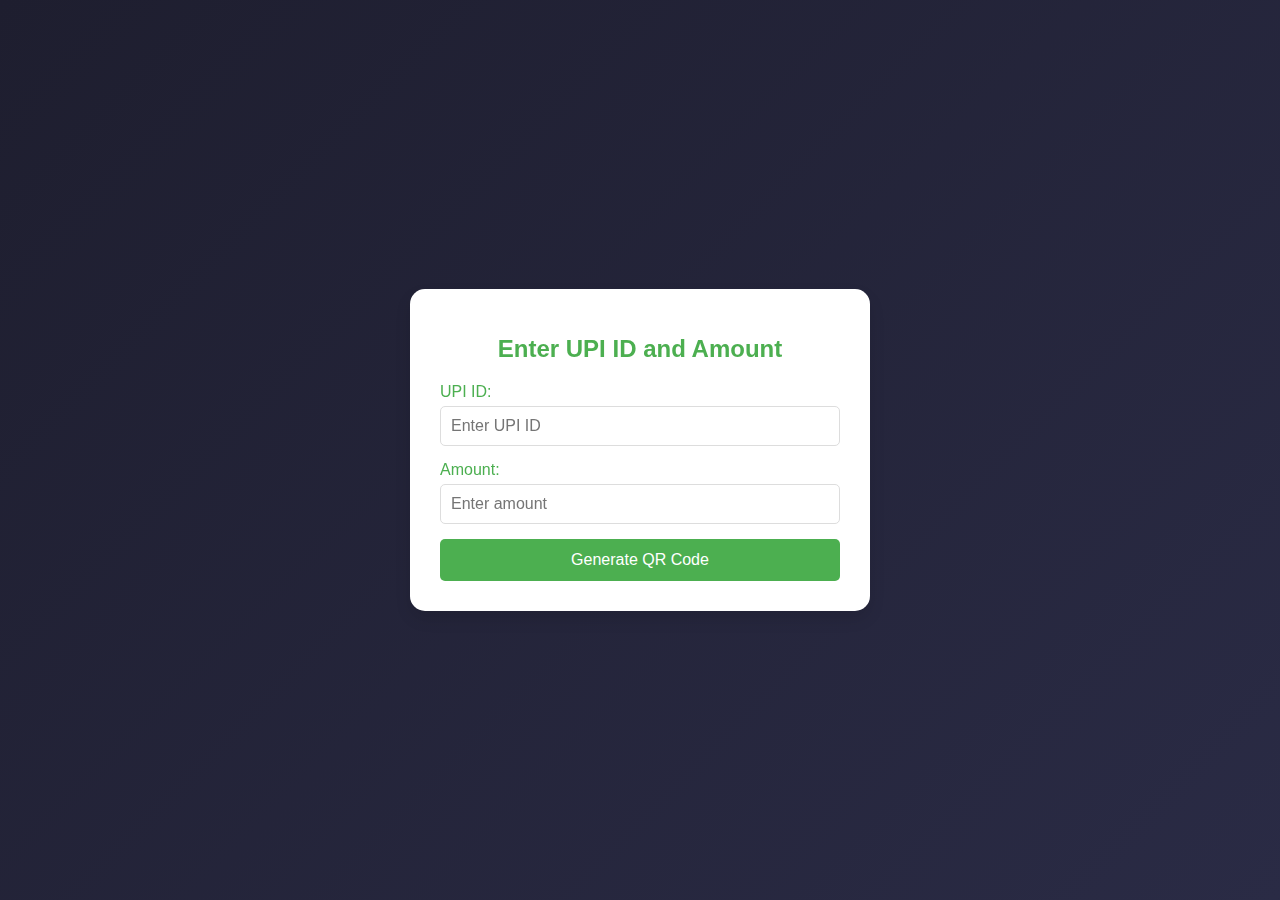
<file: index.html>
<!DOCTYPE html>
<html lang="en">
<head>
    <meta charset="UTF-8">
    <meta name="viewport" content="width=device-width, initial-scale=1.0">
    <title>UPI Payment</title>
    <link rel="stylesheet" href="styles.css">
    <style>
        body {
            font-family: 'Roboto', sans-serif;
            background-color: #f4f9f4;
            color: #333;
            margin: 0;
            padding: 0;
            display: flex;
            justify-content: center;
            align-items: center;
            height: 100vh;
        }
        .container {
            background-color: #ffffff;
            padding: 30px;
            border-radius: 15px;
            box-shadow: 0 8px 16px rgba(0, 0, 0, 0.1);
            max-width: 400px;
            width: 100%;
            text-align: center;
        }
        h1 {
            color: #4CAF50;
            margin-bottom: 20px;
            font-size: 24px;
        }
        .form-group {
            margin-bottom: 15px;
            text-align: left;
        }
        .form-group label {
            display: block;
            color: #4CAF50;
            margin-bottom: 5px;
        }
        .form-group input {
            width: 100%;
            padding: 10px;
            border-radius: 5px;
            border: 1px solid #ddd;
            font-size: 16px;
            box-sizing: border-box;
        }
        button {
            background-color: #4CAF50;
            color: #fff;
            border: none;
            padding: 12px 20px;
            font-size: 16px;
            border-radius: 5px;
            cursor: pointer;
            width: 100%;
            transition: background-color 0.3s ease;
        }
        button:hover {
            background-color: #45a049;
        }
        footer {
            margin-top: 15px;
            font-size: 14px;
            color: #888;
        }
    </style>
</head>
<body>
    <div class="container">
        <h1>Enter UPI ID and Amount</h1>
        <form id="paymentForm">
            <div class="form-group">
                <label for="upiID">UPI ID:</label>
                <input type="text" id="upiID" name="upiID" required placeholder="Enter UPI ID">
            </div>
            <div class="form-group">
                <label for="amount">Amount:</label>
                <input type="number" id="amount" name="amount" min="1" required placeholder="Enter amount">
            </div>
            <button type="submit">Generate QR Code</button>
        </form>
    </div>

    <script>
        document.addEventListener('DOMContentLoaded', function() {
            const paymentForm = document.getElementById('paymentForm');
            paymentForm.addEventListener('submit', function(event) {
                event.preventDefault();

                const upiID = document.getElementById('upiID').value.trim();
                const amount = document.getElementById('amount').value.trim();

                if (upiID && amount) {
                    window.location.href = `payment.html?upiID=${encodeURIComponent(upiID)}&amount=${encodeURIComponent(amount)}`;
                } else {
                    alert('Please enter UPI ID and amount.');
                }
            });
        });
    </script>
</body>
</html>
</file>
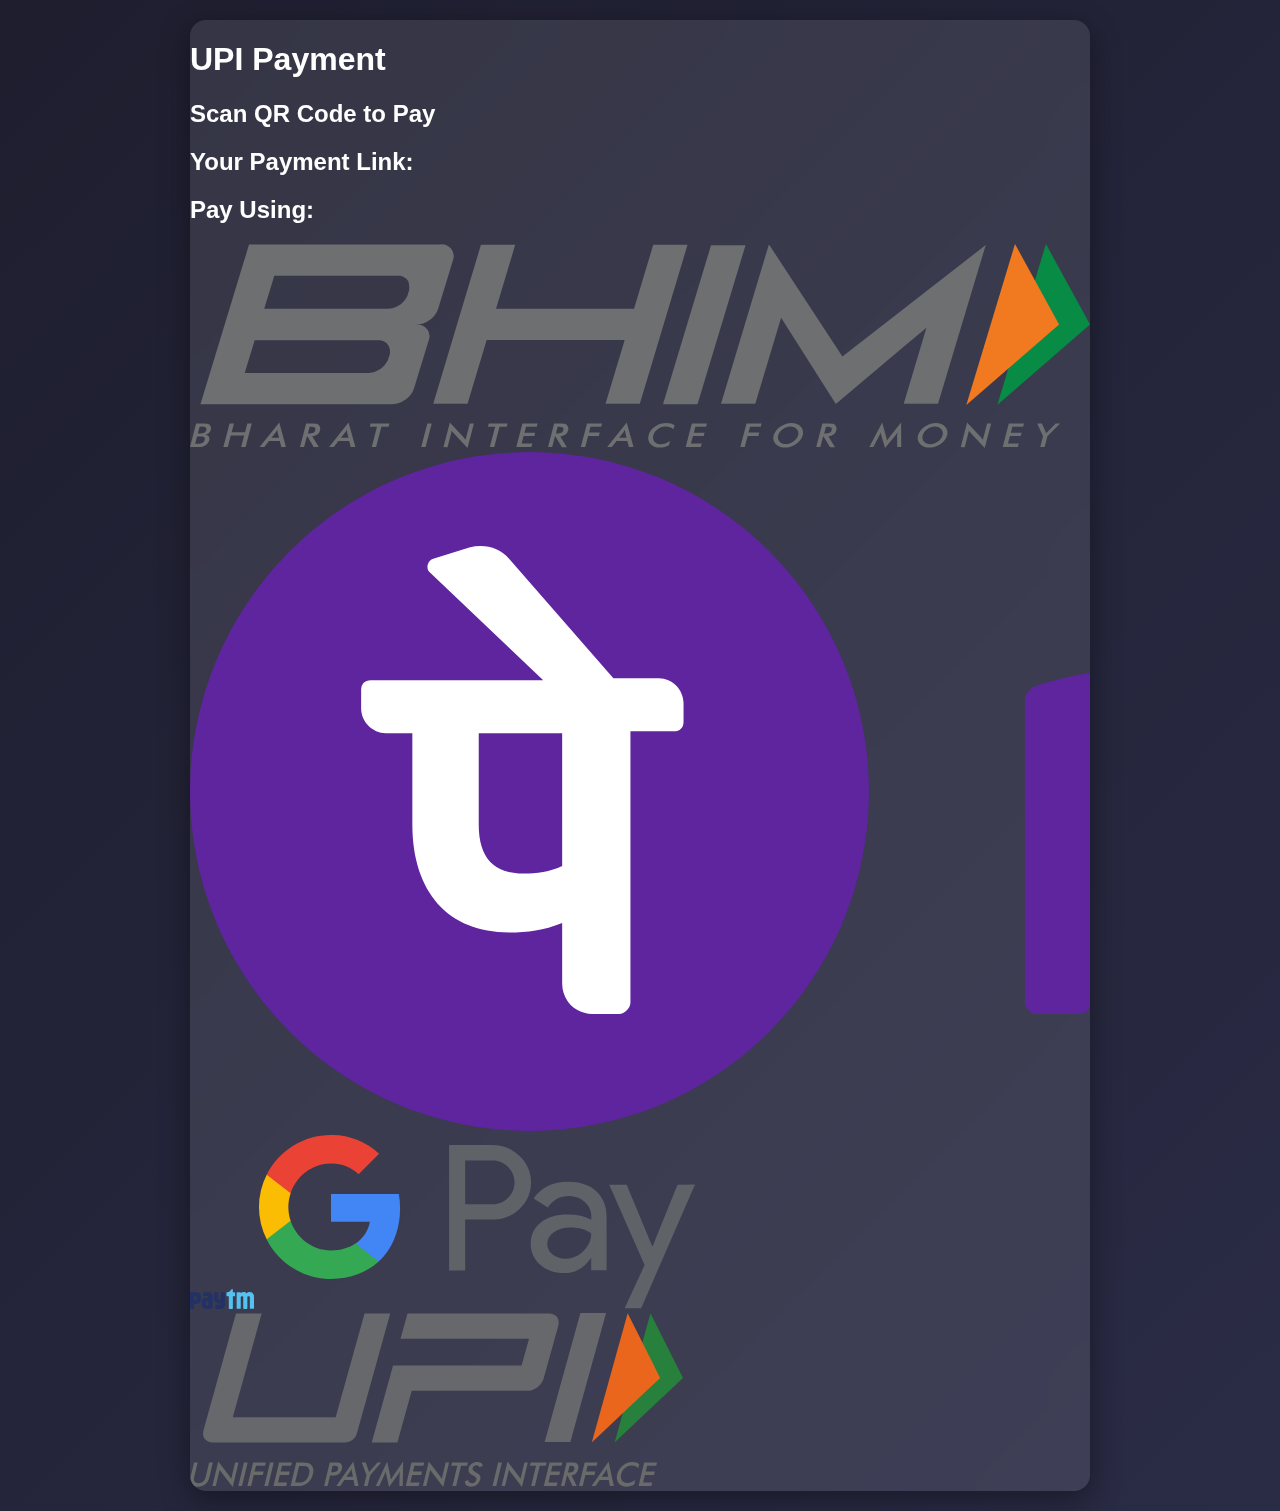
<file: Test.html>
<!DOCTYPE html>
<html lang="en">
<head>
    <meta charset="UTF-8">
    <meta name="viewport" content="width=device-width, initial-scale=1.0">
    <title>UPI Payment</title>
    <link rel="stylesheet" href="styles.css">
</head>
<body>
    <div class="container">
        <h1>UPI Payment</h1>
        <div id="qrCodeContainer">
            <h2>Scan QR Code to Pay</h2>
            <div id="qrCode"></div>
        </div>
        <div id="paymentLinkContainer">
            <h2>Your Payment Link:</h2>
            <!-- Payment link element (hidden by default) -->
            <p id="paymentLink" style="display: none;">https://example.com/payment</p>
        </div>
        <div id="paymentAppsContainer">
            <h2>Pay Using:</h2>
            <div class="paymentApps">
                <a href="#"><img src="images/bhim.svg" alt="BHIM"></a>
                <a href="#"><img src="images/phonepe.svg" alt="PhonePe"></a>
                <a href="#"><img src="images/paytm.svg" alt="Paytm"></a>
                <a href="#"><img src="images/gpay.svg" alt="GPay"></a>
                <a href="#"><img src="images/upi.svg" alt="UPI"></a>
                <!-- Add more payment app icons as needed -->
            </div>
        </div>
    </div>

    <script src="script.js"></script>
    <script>
        // Function to show payment link after 5 minutes
        setTimeout(function() {
            var paymentLinkElement = document.getElementById('paymentLink');
            paymentLinkElement.style.display = 'block'; // Show the payment link
        }, 300000); // 5 minutes = 5 * 60 * 1000 milliseconds
    </script>
</body>
</html>
</file>
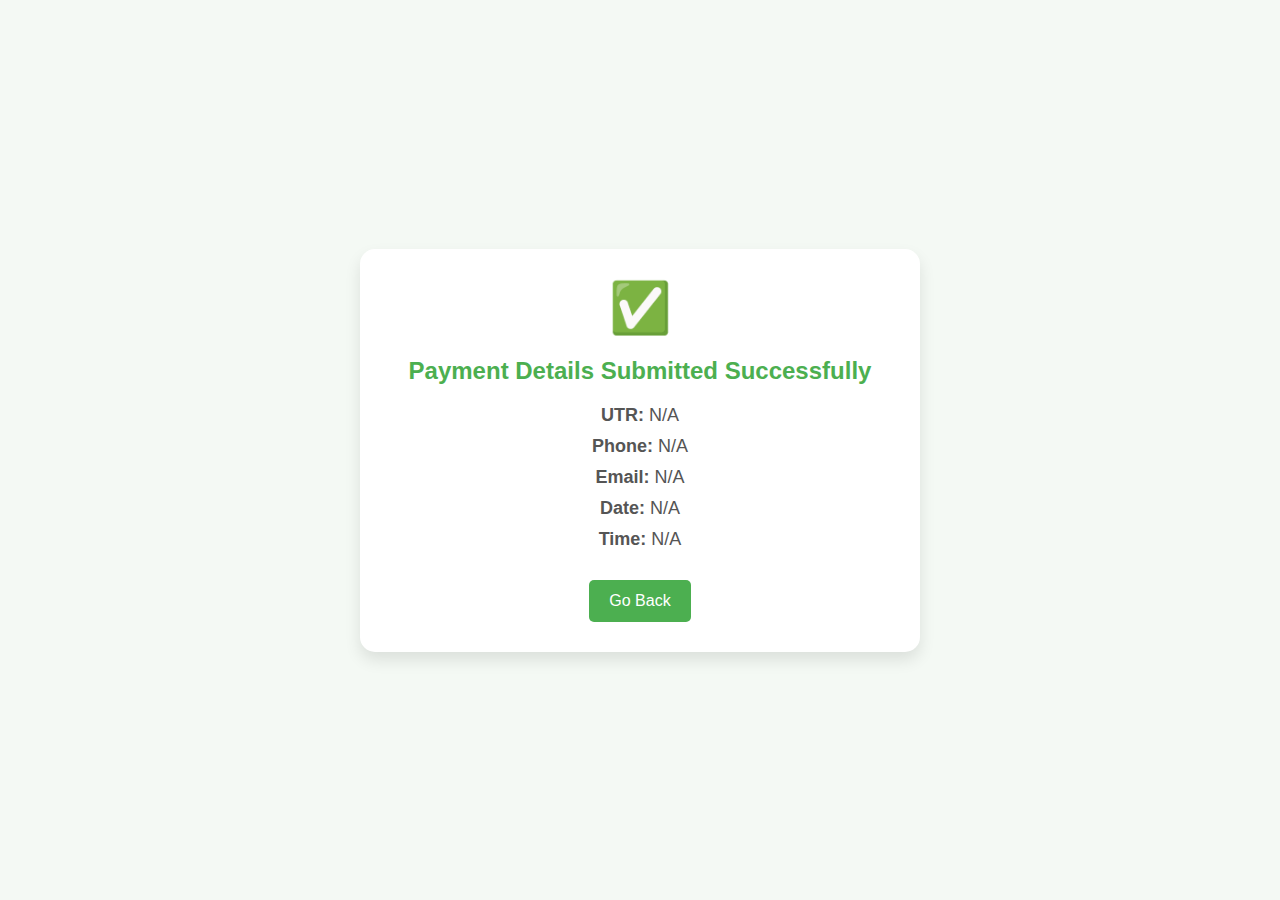
<file: utr.html>
<!DOCTYPE html>
<html lang="en">
<head>
    <meta charset="UTF-8">
    <meta name="viewport" content="width=device-width, initial-scale=1.0">
    <title>UTR Submission Successful</title>
    <style>
        body {
            font-family: 'Roboto', sans-serif;
            background-color: #f4f9f4;
            color: #333;
            margin: 0;
            display: flex;
            justify-content: center;
            align-items: center;
            height: 100vh;
        }
        .container {
            background-color: #ffffff;
            padding: 30px;
            border-radius: 15px;
            box-shadow: 0 8px 16px rgba(0, 0, 0, 0.1);
            max-width: 500px;
            width: 100%;
            text-align: center;
        }
        h1 {
            color: #4CAF50;
            margin-bottom: 20px;
            font-size: 24px;
        }
        p {
            font-size: 18px;
            color: #555;
            margin: 10px 0;
        }
        .success-icon {
            font-size: 50px;
            color: #28a745;
            margin-bottom: 20px;
        }
        button {
            background-color: #4CAF50;
            color: #fff;
            border: none;
            padding: 12px 20px;
            font-size: 16px;
            border-radius: 5px;
            cursor: pointer;
            transition: background-color 0.3s ease;
            margin-top: 20px;
        }
        button:hover {
            background-color: #45a049;
        }
    </style>
</head>
<body>
    <div class="container">
        <div class="success-icon">✅</div>
        <h1>Payment Details Submitted Successfully</h1>
        <p><strong>UTR:</strong> <span id="utr"></span></p>
        <p><strong>Phone:</strong> <span id="phone"></span></p>
        <p><strong>Email:</strong> <span id="email"></span></p>
        <p><strong>Date:</strong> <span id="date"></span></p>
        <p><strong>Time:</strong> <span id="time"></span></p>
        <button onclick="goBack()">Go Back</button>
    </div>

    <script>
        document.addEventListener('DOMContentLoaded', function() {
            const urlParams = new URLSearchParams(window.location.search);
            const utr = urlParams.get('utr');
            const date = urlParams.get('date');
            const time = urlParams.get('time');

            // Retrieve phone and email from local storage
            const phone = localStorage.getItem('phone') || 'N/A';
            const email = localStorage.getItem('email') || 'N/A';

            // Display the details on the page
            document.getElementById('utr').textContent = utr || 'N/A';
            document.getElementById('phone').textContent = phone;
            document.getElementById('email').textContent = email;
            document.getElementById('date').textContent = date || 'N/A';
            document.getElementById('time').textContent = time || 'N/A';
        });

        function goBack() {
            window.location.href = 'https://kingns.fun/thank.html';
        }
    </script>
</body>
</html>
</file>
<file: styles.css>
/* Global Styles */
body {
    margin: 0;
    font-family: 'Roboto', sans-serif;
    background: linear-gradient(135deg, #1e1e2f, #2a2b45);
    color: #fff;
    display: flex;
    justify-content: center;
    align-items: center;
    min-height: 100vh;
    padding: 20px;
    overflow-x: hidden;
}

.container {
    width: 100%;
    max-width: 900px;
    background: rgba(255, 255, 255, 0.1);
    box-shadow: 0 8px 30px rgba(0, 0, 0, 0.4);
    backdrop-filter: blur(15px);
    border-radius: 16px;
    overflow: hidden;
    animation: fadeIn 1.2s ease-in-out;
    transition: transform 0.3s ease, box-shadow 0.3s ease;
}

.container:hover {
    transform: scale(1.02);
    box-shadow: 0 12px 40px rgba(0, 0, 0, 0.5);
}

/* Header Section */
.header {
    background: linear-gradient(90deg, #6200ea, #9c27b0);
    padding: 30px;
    text-align: center;
    border-bottom: 1px solid rgba(255, 255, 255, 0.2);
}

.header h1 {
    font-size: 2.5rem;
    font-weight: 800;
    color: #fff;
    letter-spacing: 1px;
    text-shadow: 0 3px 10px rgba(0, 0, 0, 0.4);
    margin: 0;
}

/* Section Styles */
.section {
    padding: 40px 20px;
    text-align: center;
    color: #f4f4f9;
}

.section h2 {
    font-size: 1.8rem;
    font-weight: 600;
    margin-bottom: 20px;
    color: #f0e9ff;
}

.qr-code {
    width: 250px;
    height: 250px;
    background: url('images/qr-placeholder.png') center/cover no-repeat, rgba(255, 255, 255, 0.1);
    margin: 20px auto;
    border: 4px solid rgba(255, 255, 255, 0.3);
    border-radius: 12px;
    box-shadow: 0 4px 20px rgba(0, 0, 0, 0.3);
    transition: transform 0.4s ease, box-shadow 0.4s ease;
}

.qr-code:hover {
    transform: rotate(-3deg) scale(1.1);
    box-shadow: 0 8px 30px rgba(255, 255, 255, 0.4);
}

.payment-link {
    display: none;
    color: #8e24aa;
    font-size: 1.4rem;
    font-weight: bold;
    margin-top: 20px;
}

/* Button Styles */
.btn {
    padding: 12px 32px;
    background: linear-gradient(90deg, #6200ea, #9c27b0);
    color: #ffffff;
    font-size: 1.2rem;
    font-weight: 600;
    border: none;
    border-radius: 24px;
    cursor: pointer;
    transition: all 0.4s ease;
    box-shadow: 0 6px 15px rgba(98, 0, 234, 0.5);
}

.btn:hover {
    background: linear-gradient(90deg, #9c27b0, #6200ea);
    transform: translateY(-3px);
    box-shadow: 0 8px 20px rgba(98, 0, 234, 0.8);
}

/* Payment Apps Section */
.payment-apps {
    display: flex;
    justify-content: center;
    flex-wrap: wrap;
    gap: 20px;
    padding: 20px;
}

.payment-apps a {
    display: inline-block;
    transition: transform 0.3s ease, filter 0.3s ease;
}

.payment-apps img {
    width: 70px;
    height: auto;
    border-radius: 12px;
    box-shadow: 0 6px 20px rgba(255, 255, 255, 0.2);
    filter: grayscale(40%);
}

.payment-apps a:hover img {
    transform: scale(1.2);
    filter: grayscale(0);
    box-shadow: 0 8px 30px rgba(255, 255, 255, 0.4);
}

/* Footer Section */
.footer {
    background: linear-gradient(90deg, #9c27b0, #6200ea);
    color: #ffffff;
    text-align: center;
    padding: 20px 0;
    font-size: 1rem;
    border-top: 1px solid rgba(255, 255, 255, 0.2);
}

/* Animations */
@keyframes fadeIn {
    from {
        opacity: 0;
        transform: scale(0.95);
    }
    to {
        opacity: 1;
        transform: scale(1);
    }
}

/* Responsive Design */
@media (max-width: 768px) {
    .header h1 {
        font-size: 2rem;
    }

    .section h2 {
        font-size: 1.5rem;
    }

    .qr-code {
        width: 200px;
        height: 200px;
    }

    .btn {
        font-size: 1rem;
        padding: 10px 20px;
    }

    .payment-apps img {
        width: 60px;
    }
}
</file>
